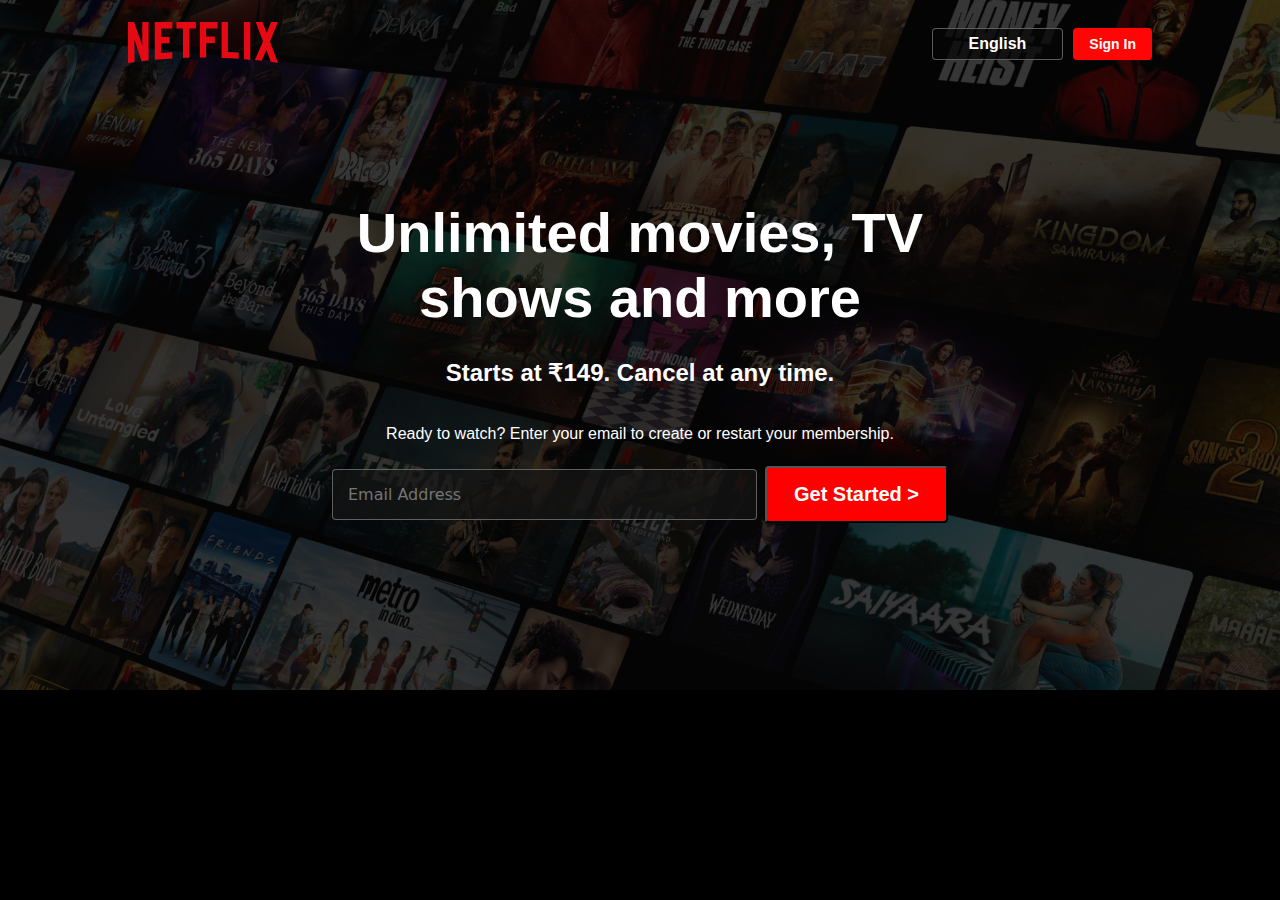
<file: Netflix_Clone/index.html>
<!DOCTYPE html>
<html lang="en">

<head>
    <meta charset="UTF-8">
    <meta name="viewport" content="width=device-width, initial-scale=1.0">
    <title>Document</title>
    <link rel="stylesheet" href="style.css">
</head>

<body>
    <div class="main">
        <div class="layer"></div>
        <nav>
            <div class="logo">
                <img src="assets/images/netflix_logo.svg" alt="netflix_logo">
            </div>
            <div class="btns">
                <button class="low">English</button>
                <button class="red1">Sign In</button>
            </div>
        </nav>


        <div class="hero">
            <div class="h1">
            <div>Unlimited movies, TV </div>
            <div>shows and more</div>
            </div>
            <p>Starts at ₹149. Cancel at any time.</p>
            <span>Ready to watch? Enter your email to create or restart your membership.</span>
            <div class="hero-buttons">
                <input type="text" placeholder="Email Address">
                <button class="btn-red">Get Started &gt;</button>
            </div>
        </div>
    </div>

</body>

</html>
</file>
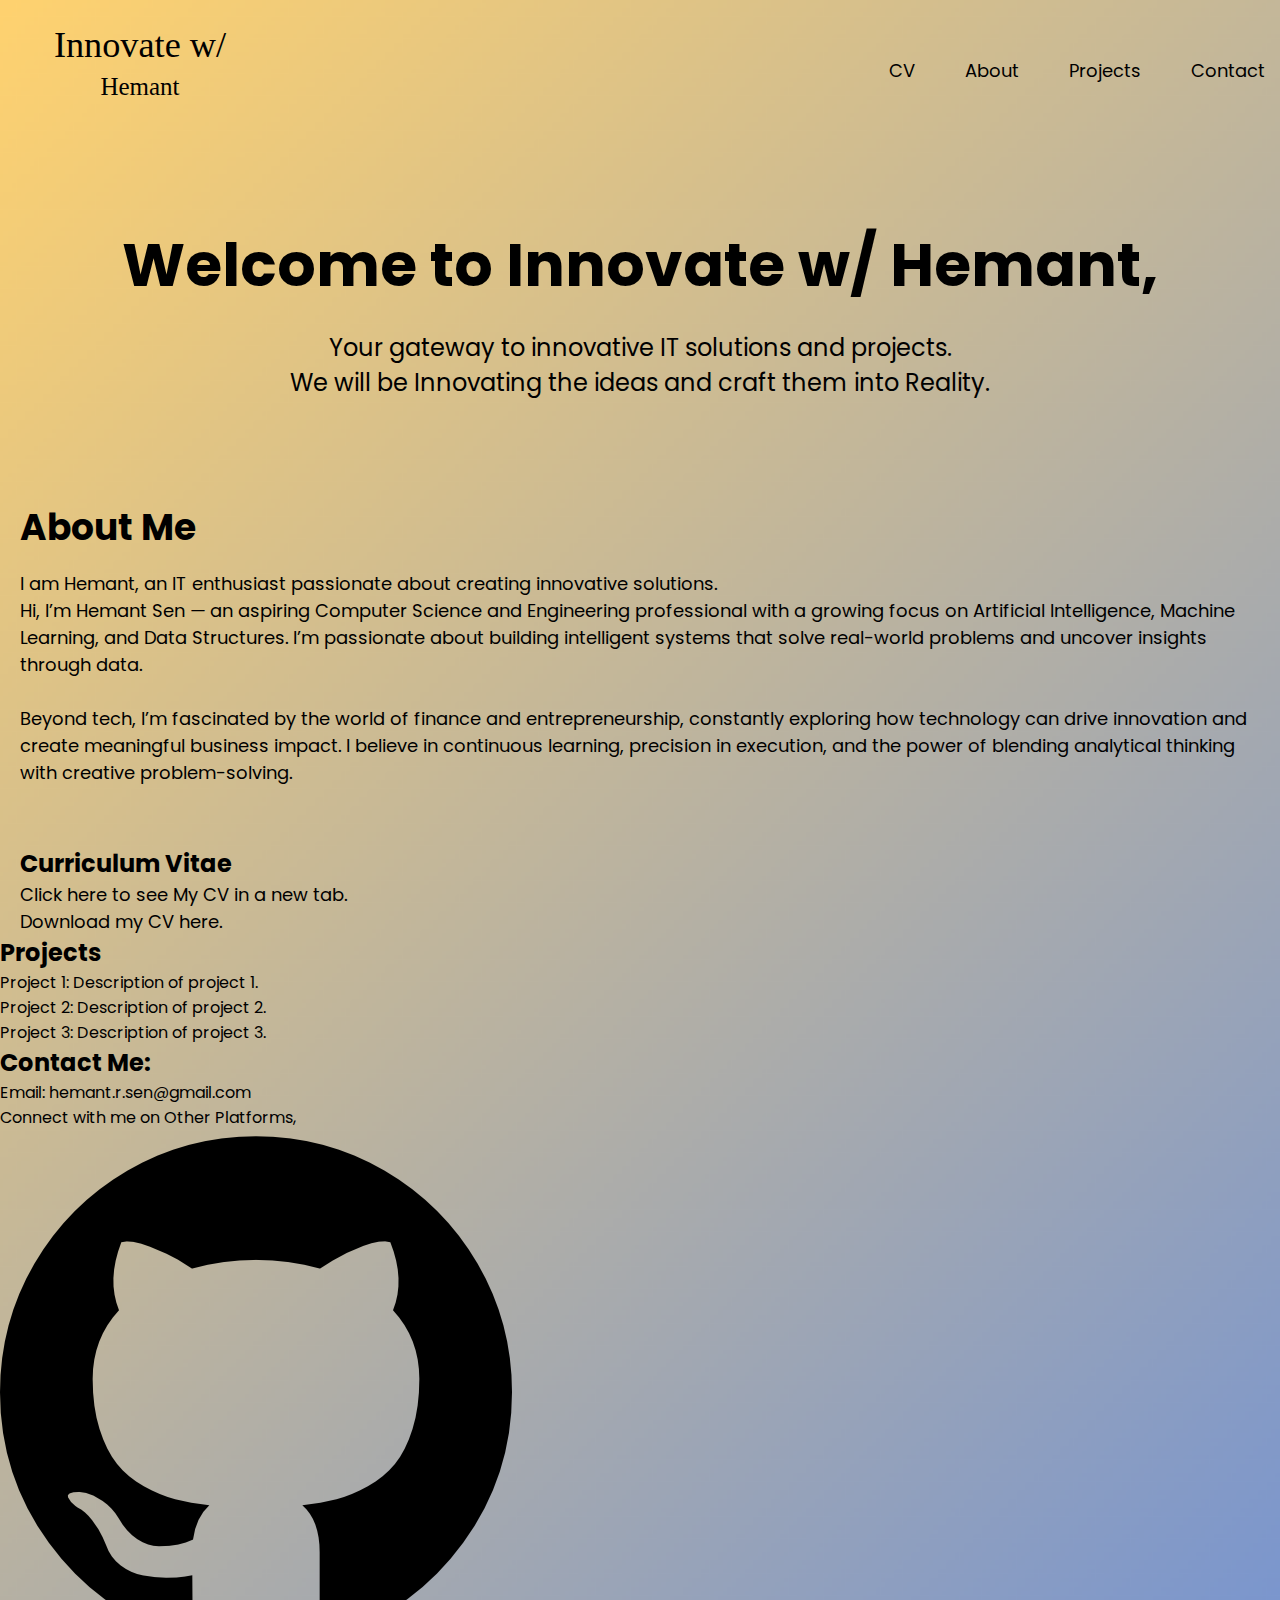
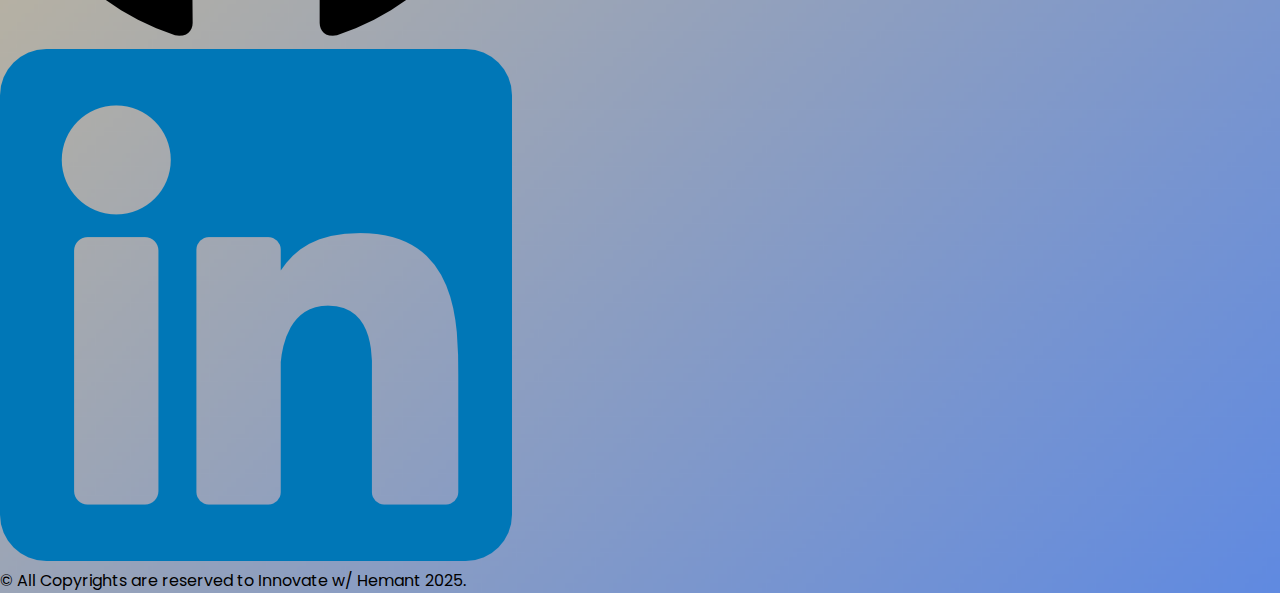
<file: Portfolio_Website/index.html>
<!DOCTYPE html>
<html lang="en">

<head>
    <meta charset="UTF-8">
    <meta name="viewport" content="width=device-width, initial-scale=1.0">
    <title>Innovate w/ Hemant</title>
    <link rel="stylesheet" href="style.css">
    <style>
        @import url('https://fonts.googleapis.com/css2?family=Poppins:wght@300;400&display=swap');
    </style>
</head>

<body>
    <div class="container">
        <nav>
            <div class="logo">
                <a href="#Home"><img src="/Portfolio_Website/assets/Logo.svg"></a>
            </div>
            <ul class="navlist">
                <li><a href="#cv">CV</a></li>
                <li><a href="#About">About</a></li>
                <li><a href="#Projects">Projects</a></li>
                <li><a href="#Contact">Contact</a></li>
            </ul>
        </nav>

        <main>
            <section id="Home">
                <h1>Welcome to Innovate w/ Hemant,</h1>
                <p>Your gateway to innovative IT solutions and projects.</p>
                <p>We will be Innovating the ideas and craft them into Reality.</p>
            </section>


            <section id="About" class="mp">
                <h2 class="heading">About Me</h2>
                <p class="para">I am Hemant, an IT enthusiast passionate about creating innovative solutions.</p>
                <p class="para">Hi, I’m Hemant Sen — an aspiring Computer Science and Engineering professional with a growing focus
                    on Artificial Intelligence, Machine Learning, and Data Structures. I’m passionate about building
                    intelligent systems that solve real-world problems and uncover insights through data.</p>
                <br>
                <p class="para">
                    Beyond tech, I’m fascinated by the world of finance and entrepreneurship, constantly exploring how
                    technology can drive innovation and create meaningful business impact. I believe in continuous
                    learning, precision in execution, and the power of blending analytical thinking with creative
                    problem-solving.</p>
            </section>


            <section id="cv" class="mp">
                <h2 class="heading">Curriculum Vitae</h2>
                <p class="para"><a href="#">Click here to see My CV in a new tab.</a></p>
                <p class="para">Download my CV <a href="Hemant_CV.pdf" download>here</a>.</p>
            </section>

             <section id="Projects" class="mp">
                <h2 class="heading">Projects</h2>
                <ul class="para">
                    <li>Project 1: Description of project 1.</li>
                    <li>Project 2: Description of project 2.</li>
                    <li>Project 3: Description of project 3.</li>
                </ul>
            </section>
        </main>
       <footer>
            <section id="Contact" class="mp">
                <h2 class="heading">Contact Me:</h2>
                <p class="para">Email: hemant.r.sen@gmail.com</p>
                <p class="para">Connect with me on Other Platforms,</p>
                <ul>
                    <li><img src="/Portfolio_Website/assets/github-logo_25231.png"></li>
                    <li><img src="/Portfolio_Website/assets/linkedin_174857.png"></li>
                </ul>
                <p>&copy All Copyrights are reserved to Innovate w/ Hemant 2025.</p>
        </footer>
    </div>
</body>

</html>
</file>
<file: Netflix_Clone/style.css>
* {
    margin: 0;
    padding: 0;
    font-family: sans-serif;
}

body {
    background-color: black;
}


.main {
    background-image: url("assets/images/bg_img.jpg");
    background-position: center center;
    background-size: max(1300px, 100vw);
    background-repeat: no-repeat;
    height: 690px;
    position: relative;
}


.layer {
    background-color: rgba(6, 6, 6, 0.739);
    height: 690px;
    width: 100%;
    position: absolute;
    top: 0;
    z-index: 10;
}

nav {
    max-width: 80vw;
    margin: auto;
    display: flex;
    justify-content: space-between;
    align-items: center;
    padding-top: 22px;
}

.logo {
    width: 150px;
    position: relative;
    z-index: 99999;
}

.btns {
    display: flex;
    gap: 10px;
}

.low {
    position: relative;
    z-index: 99999;
    background-color: rgba(6, 6, 6, 0.739);
    color: white;
    padding: 6px 36px 6px 36px;
    font-size: 16px;
    border: 1px solid rgba(128, 128, 128, 0.7);;
    border-radius: 4px;
    font-weight: bold;
    cursor: pointer;
}

.red1 {
    position: relative;
    z-index: 99999;
    background-color: rgb(255, 5, 5);
    color: white;
    padding: 6px 16px;
    font-size: 14px;
    border: none;
    border-radius: 4px;
    font-weight: bold;
    cursor: pointer;
}

.hero {
    font-family: 'Martel Sans', sans-serif;
    height: calc(100% - 100px);
    display: flex;
    align-items: center;
    justify-content: center;
    flex-direction: column;
    color: white;
    position: relative;
    gap: 23px;
    padding: 0 30px;
    z-index: 999;

}


.h1 {
    font-family: sans-serif;
    font-size: 3.5rem;
    font-weight: bolder;
    text-align: center;
    margin-bottom: 6px;
}

.hero p {
    font-family: sans-serif;
    font-size: 1.5rem;
    font-weight: bold;
    text-align: center;
    margin-bottom: 15px;
}

.hero span{
    font-size: 1rem;
    font-weight: 500;
    text-align: center;
    margin-bottom: 0px;
}

.hero-buttons{
    margin-top: 0;
    display: flex;
    align-items: center;
    justify-content: center;
    gap: 8px;
}

.hero-buttons input {
    font-family: system-ui, -apple-system, BlinkMacSystemFont, 'Segoe UI', Roboto, Oxygen, Ubuntu, Cantarell, 'Open Sans', 'Helvetica Neue', sans-serif;
    /* font-size: 18px; */
    background-color: rgba(22, 22, 22, 0.7);
    /* width: 100%; */
    font-size: 1rem;
    font-weight: 400;
    line-height: 1.5;
    padding: 0.8rem 13rem 0.8rem 15px;
    border: 1px solid rgba(128, 128, 128, 0.7);
    border-radius: 4px;
    color: white;
}

.btn-red{
    background-color: red;
    color: white;
    padding: 15px 27px;
    font-size: 20px;
    border-radius: 4px;
    font-weight: 600;
    cursor: pointer;
}
</file>
<file: Portfolio_Website/style.css>
* {
    margin: 0;
    padding: 0;
    box-sizing: border-box;
    font-family: 'Poppins', sans-serif;
}

.poppins-light {
    font-family: "Poppins", sans-serif;
    font-weight: 300;
    font-style: normal;
}

.poppins-regular {
    font-family: "Poppins", sans-serif;
    font-weight: 400;
    font-style: normal;
}


body {
    /* background: linear-gradient(to right, #bdc3c7, #537495); */
    background-image: url("/Portfolio_Website/PP_Background.png");
    background-repeat:no-repeat;
    background-size: cover;
}

.container {
    width: 100vw;
    /* border: 1px solid black; */
}

nav {
    display: flex;
    justify-content: space-between;
    align-items: center;
    padding: 0 15px;
    height: 140px;
    /* border: 1px solid black; */
}

.navlist a {
    text-decoration: none;
    color: rgb(0, 0, 0);
    font-size: 18px;
    margin-left: 20px;
    font-family: 'Poppins', sans-serif;
}

.navlist {
    list-style: none;
    display: flex;
    gap: 30px;
}

.logo img {
    /* border: 1px solid black; */
    width: 250px;
    cursor: pointer;
}

#Home{
    text-align: center;
}
#Home h1{
    font-size: 60px;
    margin-top: 80px;
    margin-bottom: 20px;
    color: #000000;
}
#Home p{
    font-size: 24px;
}
#About{
    padding: 60px 20px;
    margin-top: 40px;
}
#About h2{
    font-size: 36px;
    margin-bottom: 15px;
    
}
#About,#cv > p{
    font-size: 18px;
}

#cv{
    padding: 0 20px;
}
#cv a{
    text-decoration: none;
    color: #000000;
    font-size: 18px;
}





















@media (max-width: 768px) {
    nav {
        /* flex-direction: row; Stack logo and nav items */
        height: auto;
        /* Adjust height */
        /* padding: 10px 15px; */
    }

    .navlist {
        flex-direction: row;
        /* Stack nav items */
        gap: 10px;
        /* Adjust gap */
    }

    .navlist a {
        font-size: 18px;
        /* Increase font size for smaller screens */
    }
}

@media (max-width: 480px) {
    .logo img {
        width: 30vw;
        /* Adjust logo size for very small screens */
    }

    nav {
        padding: 0 10px;
        /* Adjust padding */
    }

    .navlist a {
        font-size: 18px;
    }
}
</file>
